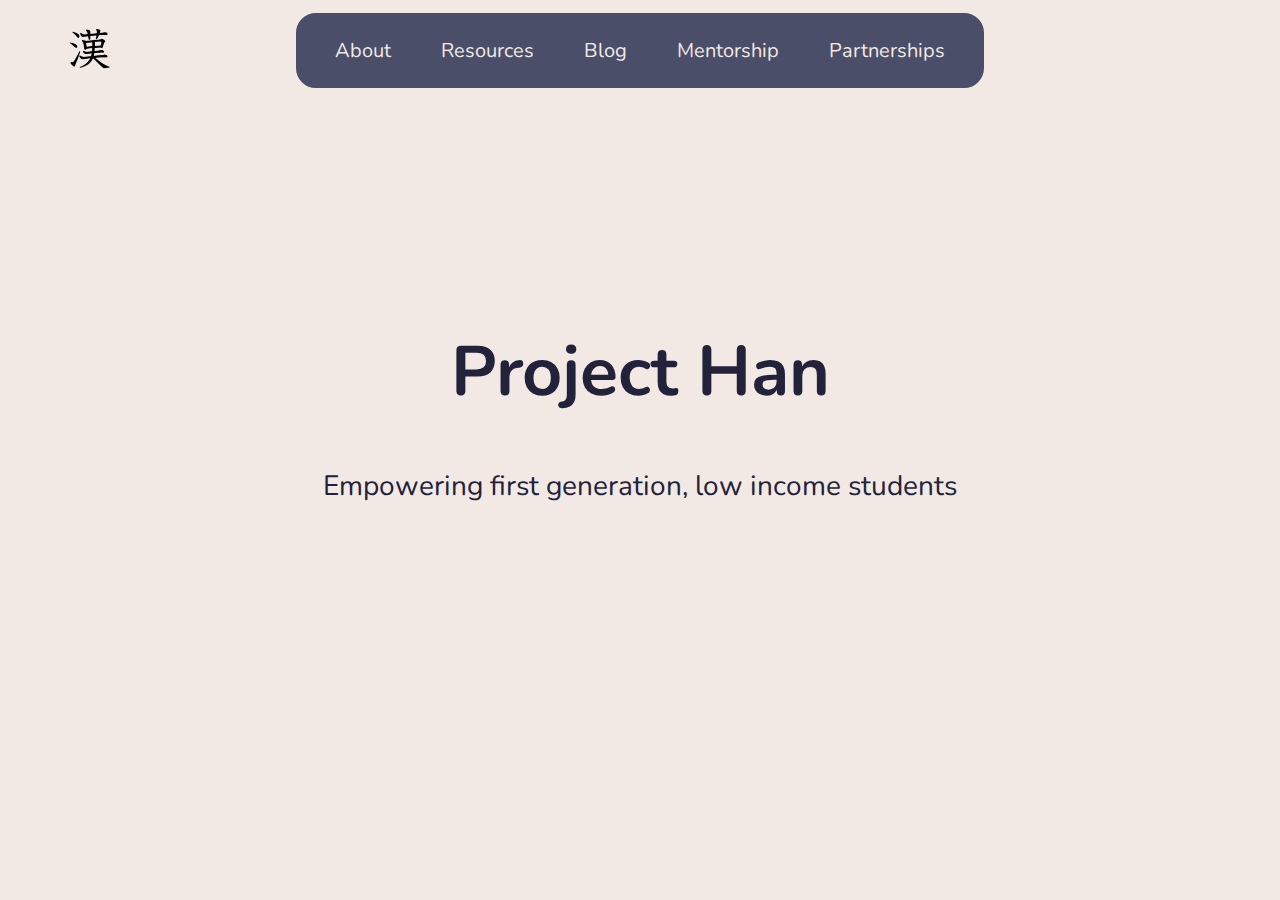
<file: index.html>
<!DOCTYPE html>
<html lang="en">
    <head>

        <meta charset="utf-8">
        <title>Project Han</title>
        <link rel="stylesheet" href="../JS-CSS/style.css" type="text/css">
        <script src="../JS-CSS/index.js"></script>
        
        <link rel="preconnect" href="https://fonts.googleapis.com">
        <link rel="preconnect" href="https://fonts.gstatic.com" crossorigin>
        <link href="https://fonts.googleapis.com/css2?family=Nunito:ital,wght@0,200..1000;1,200..1000&display=swap" rel="stylesheet">

    </head>

    <body>
        <div class="header-wrapper">
            <a href="index.html"><img src="../Util/han.png" alt="Logo" class="logo"></a>
            <header>
                <nav>
                    <a href="../Main-pages/about.html" class="button">About</a>
                    <a href="../Main-pages/resources.html" class="button">Resources</a>
                    <a href="../Main-pages/blog.html" class="button">Blog</a>
                    <a href="../Main-pages/mentor.html" class="button">Mentorship</a>
                    <a href="../Main-pages/partnership.html" class="button">Partnerships</a>
                </nav>
            </header>
        </div>
        
        <div class="intro">
            <h1>Project Han</h1>
            <p>Empowering first generation, low income students</p>
        </div>

    </body>
</html>
</file>
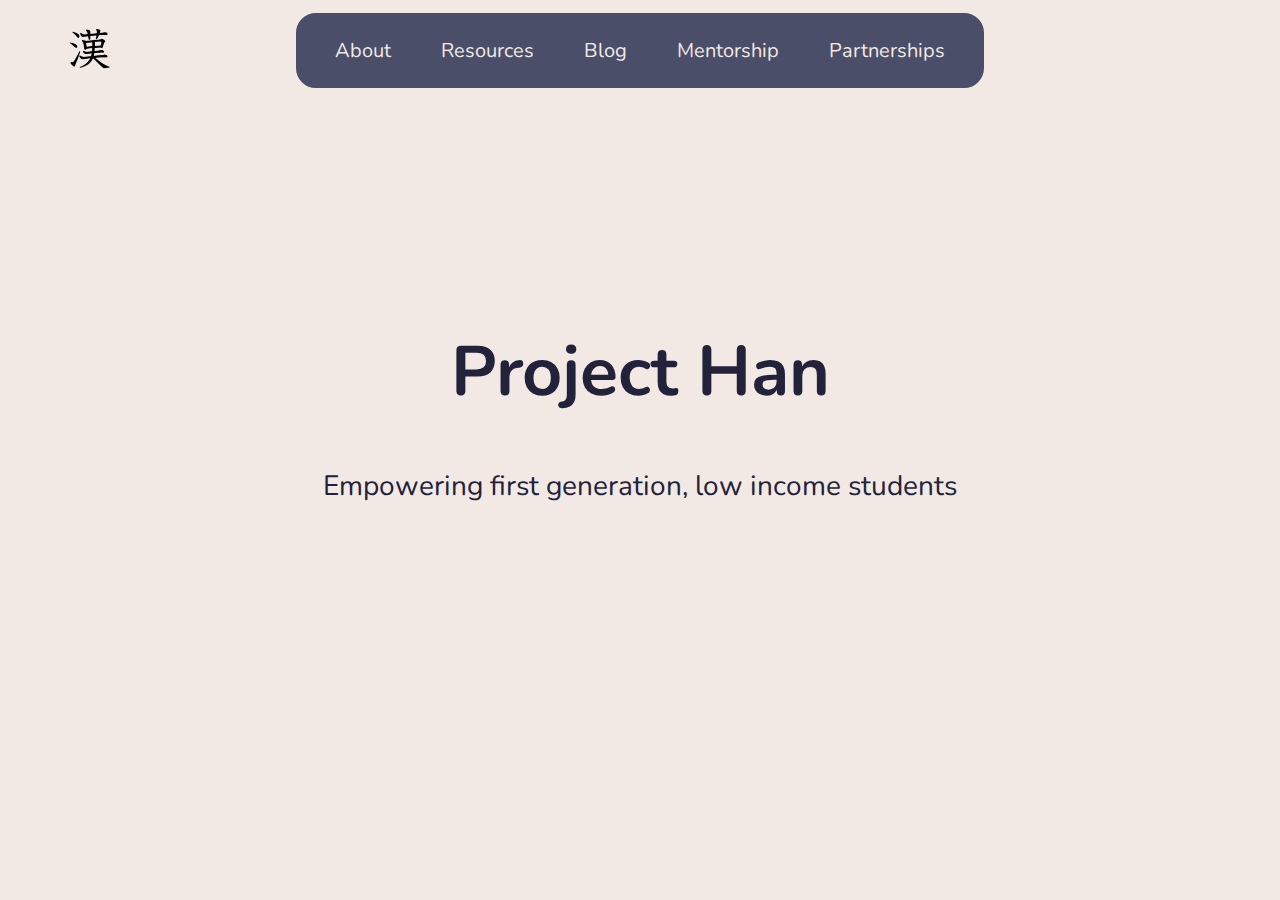
<file: Main-pages/index.html>
<!DOCTYPE html>
<html lang="en">
    <head>

        <meta charset="utf-8">
        <title>Project Han</title>
        <link rel="stylesheet" href="../JS-CSS/style.css" type="text/css">
        <script src="../JS-CSS/index.js"></script>
        
        <link rel="preconnect" href="https://fonts.googleapis.com">
        <link rel="preconnect" href="https://fonts.gstatic.com" crossorigin>
        <link href="https://fonts.googleapis.com/css2?family=Nunito:ital,wght@0,200..1000;1,200..1000&display=swap" rel="stylesheet">

    </head>

    <body>
        <div class="header-wrapper">
            <a href="index.html"><img src="../Util/han.png" alt="Logo" class="logo"></a>
            <header>
                <nav>
                    <a href="about.html" class="button">About</a>
                    <a href="resources.html" class="button">Resources</a>
                    <a href="blog.html" class="button">Blog</a>
                    <a href="mentor.html" class="button">Mentorship</a>
                    <a href="partnership.html" class="button">Partnerships</a>
                </nav>
            </header>
        </div>
        
        <div class="intro">
            <h1>Project Han</h1>
            <p>Empowering first generation, low income students</p>
        </div>

    </body>
</html>
</file>
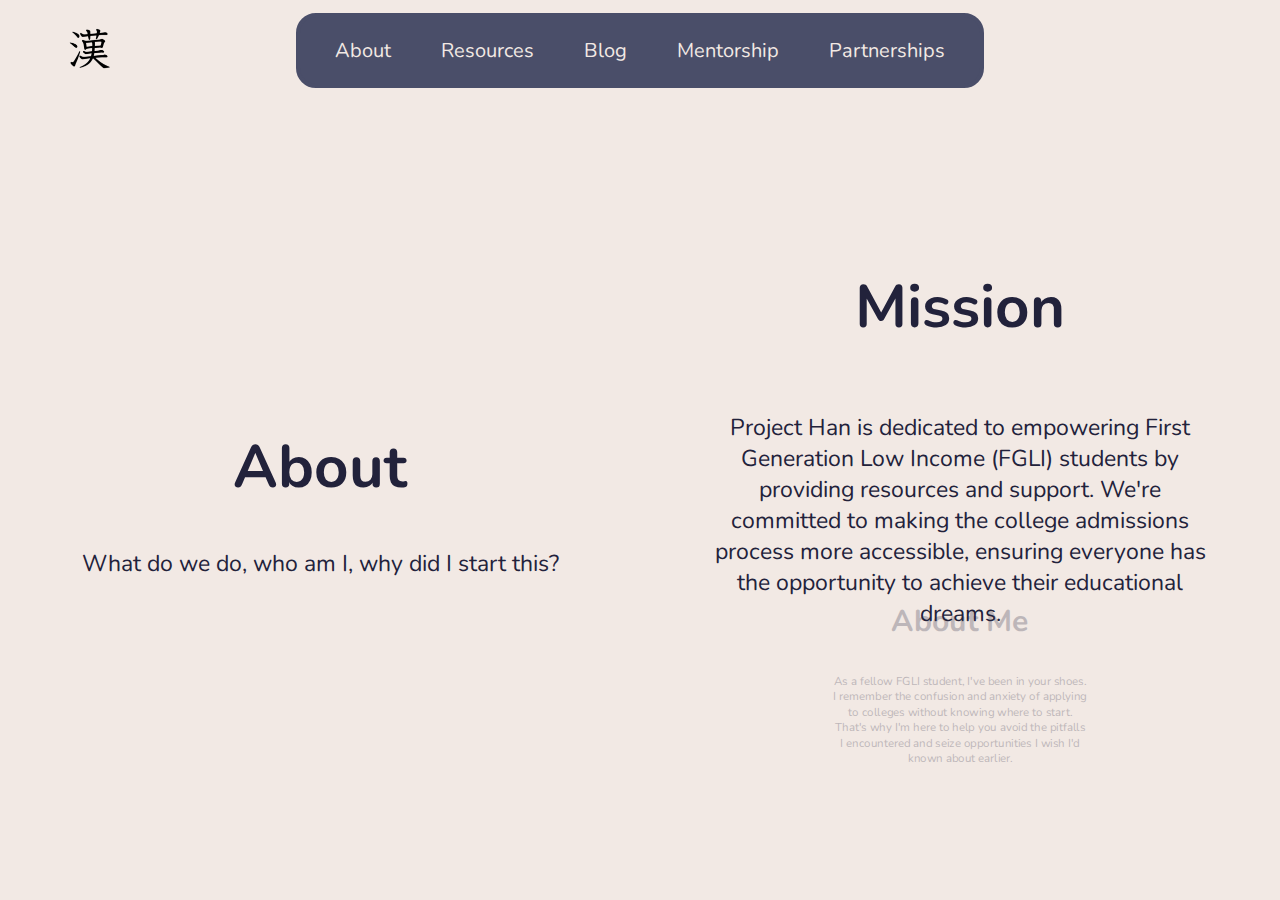
<file: Main-pages/about.html>
<!DOCTYPE html>
<html lang="en">
    <head>

        <meta charset="utf-8">
        <title>Project Han</title>
        <link rel="stylesheet" href="../JS-CSS/style.css" type="text/css">
        <script src="../JS-CSS/index.js"></script>
        
        <link rel="preconnect" href="https://fonts.googleapis.com">
        <link rel="preconnect" href="https://fonts.gstatic.com" crossorigin>
        <link href="https://fonts.googleapis.com/css2?family=Nunito:ital,wght@0,200..1000;1,200..1000&display=swap" rel="stylesheet">

    </head>

    <body>
        <div class="header-wrapper">
            <a href="../index.html"><img src="../Util/han.png" alt="Logo" class="logo"></a>
            <header>
                <nav>
                    <a href="../Main-pages/about.html" class="button">About</a>
                    <a href="../Main-pages/resources.html" class="button">Resources</a>
                    <a href="../Main-pages/blog.html" class="button">Blog</a>
                    <a href="../Main-pages/mentor.html" class="button">Mentorship</a>
                    <a href="../Main-pages/partnership.html" class="button">Partnerships</a>
                </nav>
            </header>
        </div>

        <div class="container">
            <div class="left-half">
                <h1>About</h1>
                <p>What do we do, who am I, why did I start this?</p>
            </div>

            <div class="right-half">

                <div class="content-wrapper">
                    <div class="content active">
                        <h1>Mission</h1>
                        <p>Project Han is dedicated to empowering First Generation Low Income (FGLI) students by providing resources and support. We're committed to making the college admissions process more accessible, ensuring everyone has the opportunity to achieve their educational dreams.</p>
                    </div>

                    <div class="content">
                        <h1>About Me</h1>
                        <p>As a fellow FGLI student, I've been in your shoes. I remember the confusion and anxiety of applying to colleges without knowing where to start. That's why I'm here to help you avoid the pitfalls I encountered and seize opportunities I wish I'd known about earlier.</p>
                    </div>
                    
                    <div class="content">
                        <h1>Why</h1>
                        <p>I firmly believe that FGLI status can be a unique strength, not a limitation. However, finding and utilizing available resources can be overwhelming. Project Han aims to be a centralized platform where FGLI students can easily access the support they need to thrive.</p>
                    </div>
                </div>

            </div>
        </div>

    </body>
</html>
</file>
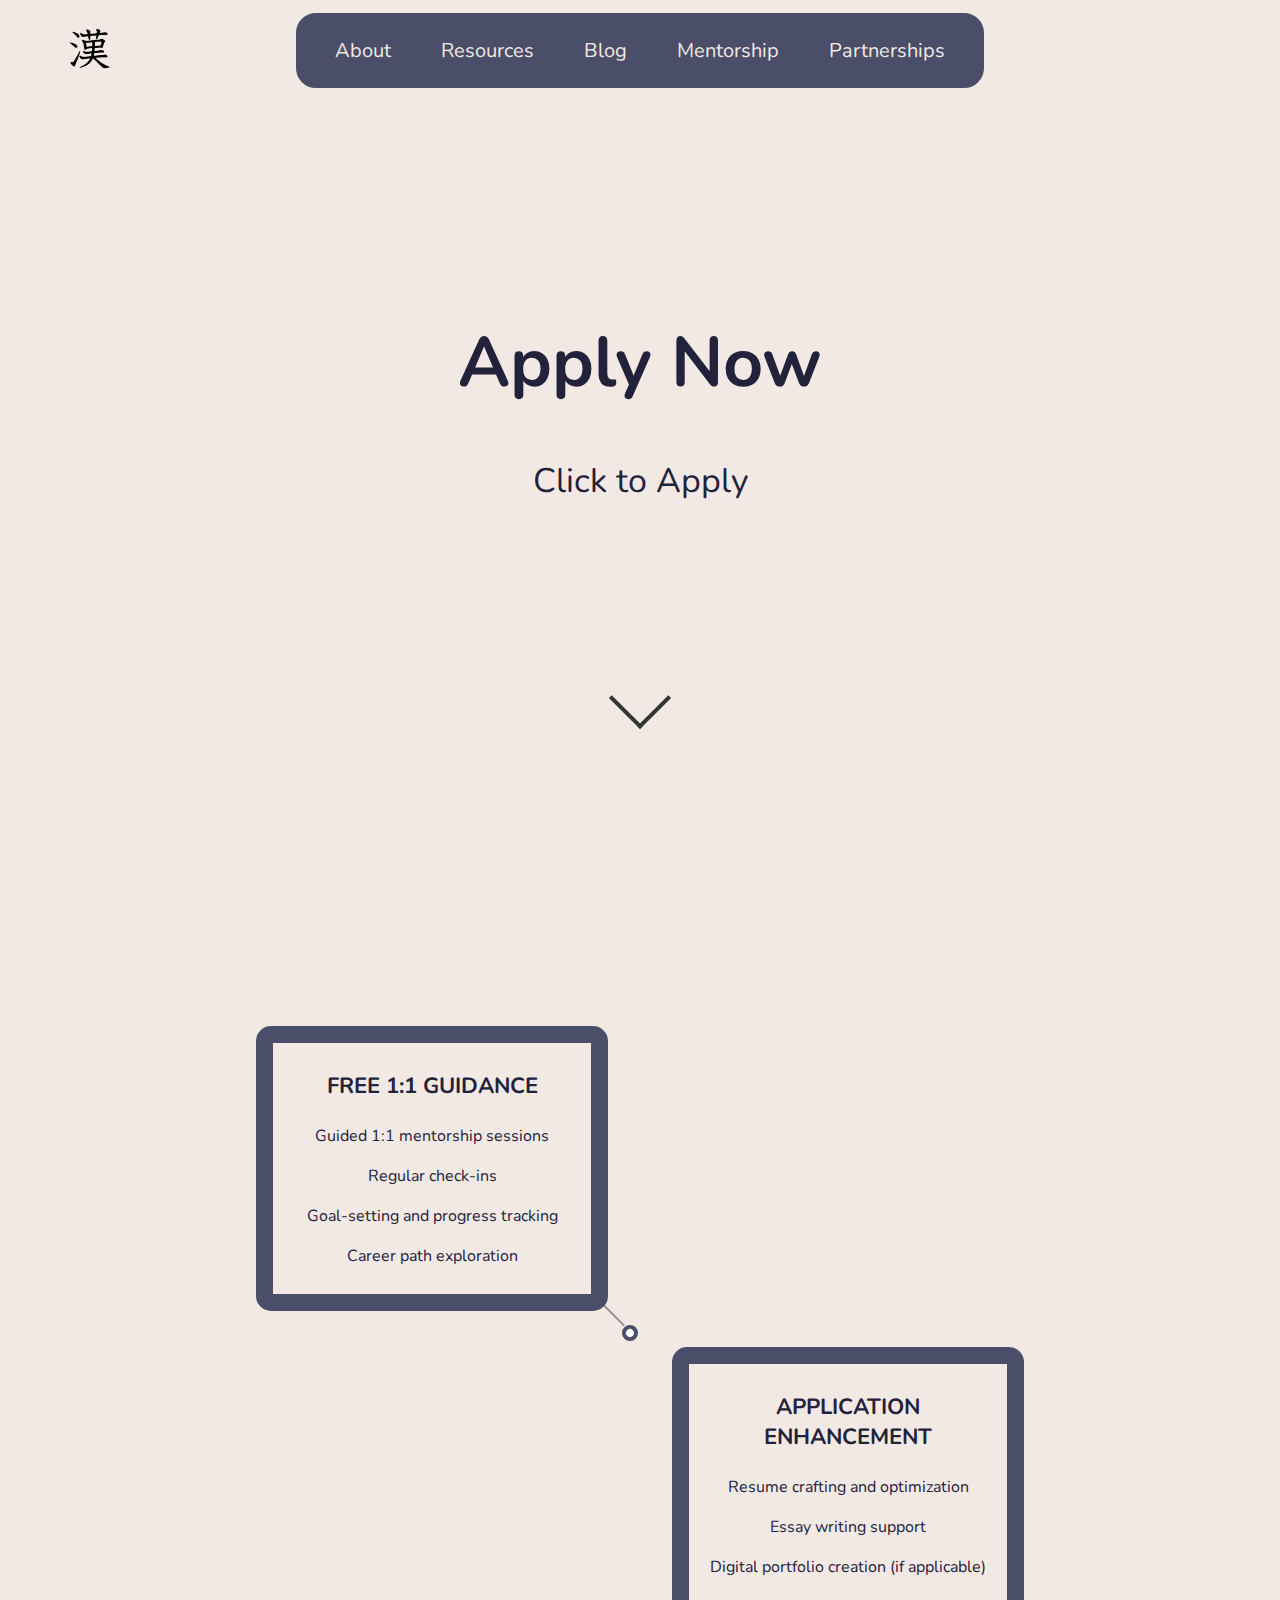
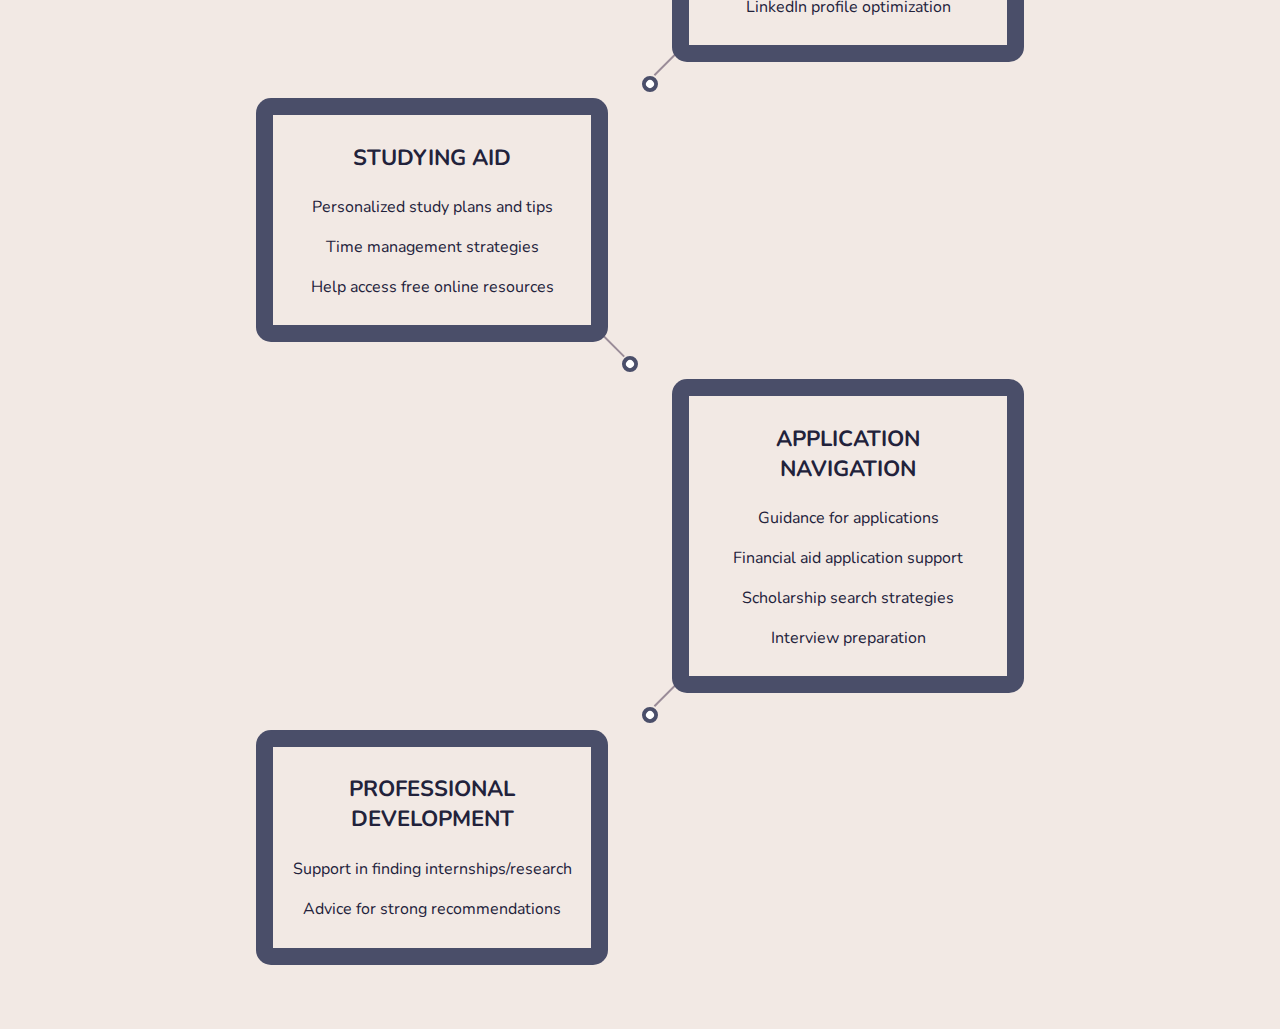
<file: Main-pages/mentor.html>
<!DOCTYPE html>
<html lang="en">
    <head>

        <meta charset="utf-8">
        <title>Project Han</title>
        <link rel="stylesheet" href="../JS-CSS/style.css" type="text/css">
        <script src="../JS-CSS/index.js"></script>
        
        <link rel="preconnect" href="https://fonts.googleapis.com">
        <link rel="preconnect" href="https://fonts.gstatic.com" crossorigin>
        <link href="https://fonts.googleapis.com/css2?family=Nunito:ital,wght@0,200..1000;1,200..1000&display=swap" rel="stylesheet">

    </head>

    <body>
        <div class="header-wrapper">
            <a href="../index.html"><img src="../Util/han.png" alt="Logo" class="logo"></a>
            <header>
                <nav>
                    <a href="../Main-pages/about.html" class="button">About</a>
                    <a href="../Main-pages/resources.html" class="button">Resources</a>
                    <a href="../Main-pages/blog.html" class="button">Blog</a>
                    <a href="../Main-pages/mentor.html" class="button">Mentorship</a>
                    <a href="../Main-pages/partnership.html" class="button">Partnerships</a>
                </nav>
            </header>
        </div>

        <div class="apply">
            <div class="apply-content">
                <h1>Apply Now</h1>
                <a href="https://github.com/anthropics/prompt-eng-interactive-tutorial">Click to Apply</a>
            </div>
            <div class="arrow"></div>
        </div>

        <div class="timeline-container">
            <div class="timeline">
                <div class="timeline-content">
                    <h1 class="title">Free 1:1 Guidance</h1>
                    <div class="timeline-list">
                        <p>Guided 1:1 mentorship sessions</p>
                        <p>Regular check-ins</p>
                        <p>Goal-setting and progress tracking</p>
                        <p>Career path exploration</p>
                    </div>
                </div>
            </div>
            <div class="timeline">
                <div class="timeline-content">
                    <h1 class="title">Application Enhancement</h1>
                    <div class="timeline-list">
                        <p>Resume crafting and optimization</p>
                        <p>Essay writing support</p>
                        <p>Digital portfolio creation (if applicable)</p>
                        <p>LinkedIn profile optimization</p>
                    </div>
                </div>
            </div>
            <div class="timeline">
                <div class="timeline-content">
                    <h1 class="title">Studying Aid</h1>
                    <div class="timeline-list">
                        <p>Personalized study plans and tips</p>
                        <p>Time management strategies</p>
                        <p>Help access free online resources</p>
                    </div>
                </div>
            </div>
            <div class="timeline">
                <div class="timeline-content">
                    <h1 class="title">Application Navigation</h1>
                    <div class="timeline-list">
                        <p>Guidance for applications</p>
                        <p>Financial aid application support</p>
                        <p>Scholarship search strategies</p>
                        <p>Interview preparation</p>
                    </div>
                </div>
            </div>
            <div class="timeline">
                <div class="timeline-content">
                    <h1 class="title">Professional Development</h1>
                    <div class="timeline-list">
                        <p>Support in finding internships/research</p>
                        <p>Advice for strong recommendations</p>
                    </div>
                </div>
            </div>
        </div>


    </body>
</html>
</file>
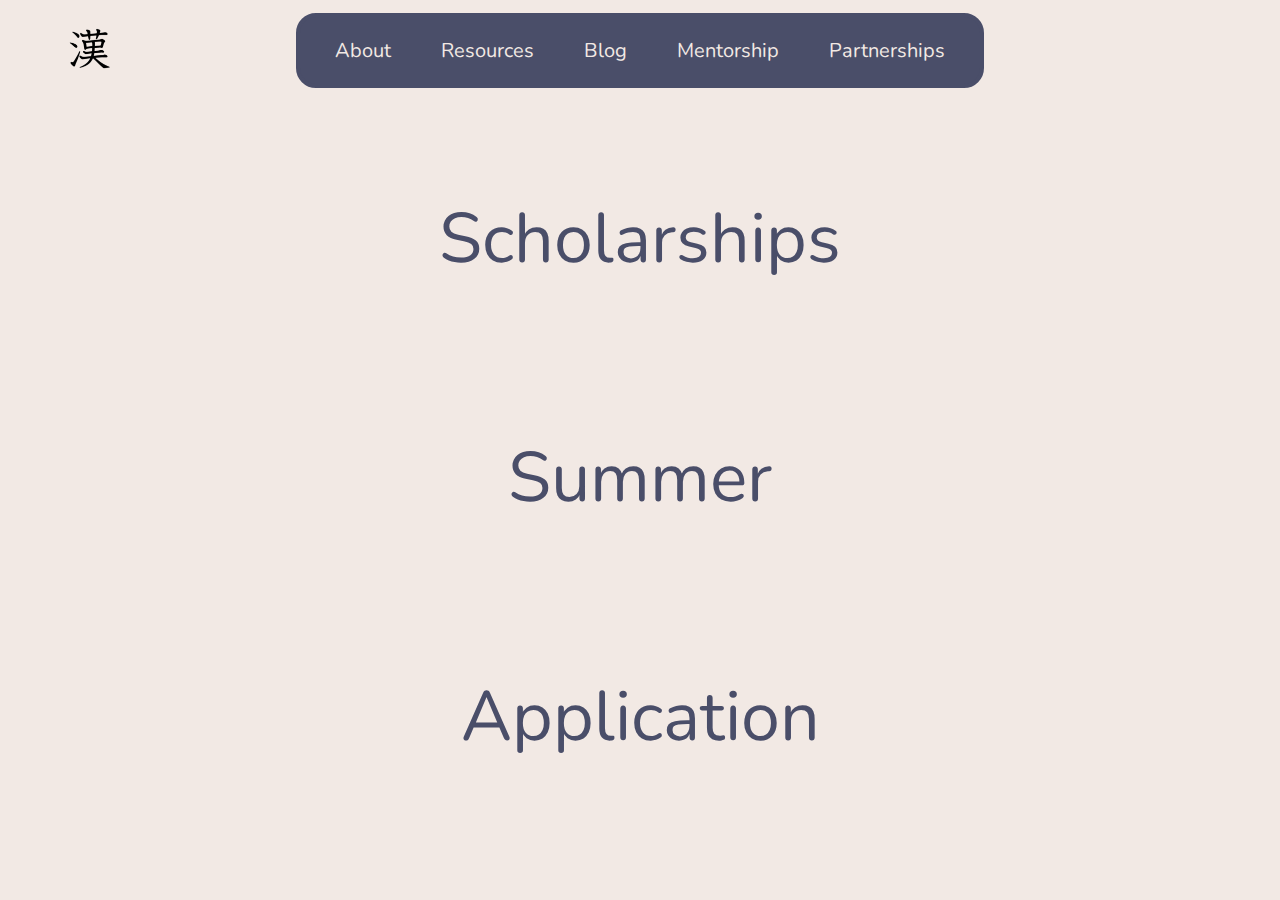
<file: Main-pages/resources.html>
<!DOCTYPE html>
<html lang="en">
    <head>

        <meta charset="utf-8">
        <title>Project Han</title>
        <link rel="stylesheet" href="../JS-CSS/style.css" type="text/css">
        <script src="../JS-CSS/index.js"></script>
        
        <link rel="preconnect" href="https://fonts.googleapis.com">
        <link rel="preconnect" href="https://fonts.gstatic.com" crossorigin>
        <link href="https://fonts.googleapis.com/css2?family=Nunito:ital,wght@0,200..1000;1,200..1000&display=swap" rel="stylesheet">

    </head>

    <body>
        <div class="header-wrapper">
            <a href="../index.html"><img src="../Util/han.png" alt="Logo" class="logo"></a>
            <header>
                <nav>
                    <a href="../Main-pages/about.html" class="button">About</a>
                    <a href="../Main-pages/resources.html" class="button">Resources</a>
                    <a href="../Main-pages/blog.html" class="button">Blog</a>
                    <a href="../Main-pages/mentor.html" class="button">Mentorship</a>
                    <a href="../Main-pages/partnership.html" class="button">Partnerships</a>
                </nav>
            </header>
        </div>
        </div>

        <div class="resources-menu">
            <div class="resources-item">
                <a href="../Sub-pages/scholarships.html">
                    <span class="original">Scholarships</span>
                    <span class="new">Financial Opportuntities</span>
                </a>
            </div>
        
            <div class="resources-item">
                <a href="../Sub-pages/summer.html">
                    <span class="original">Summer</span>
                    <span class="new">Enrichment Programs</span>
                </a>
           </div>
            
            <div class="resources-item">
                <a href="../Sub-pages/application.html">
                    <span class="original">Application</span>
                    <span class="new">Admission success</span>
                </a>
            </div>
        </div>

        <!-- <div class="box">
            <h1>Questbridge</h1>
            <p>Lorem ipsum dolor sit amet, consectetur adipiscing elit. Nullam vel malesuada sapien. Duis euismod, nulla sit amet aliquam lacinia, nisl nisl aliquam nisl, nec aliquam nisl nisl sit amet nisl. Nulla facilisi. Sed euismod, nulla sit amet aliquam lacinia, nisl nisl aliquam nisl, nec aliquam nisl nisl sit amet nisl. Nulla facilisi. Sed euismod, nulla sit amet aliquam lacinia, nisl nisl aliquam nisl, nec aliquam nisl nisl sit amet nisl. Nulla facilisi. Sed euismod, nulla sit amet aliquam lacinia, nisl nisl aliquam nisl, nec aliquam nisl nisl sit amet nisl. Nulla facilisi. Sed euismod, nulla sit amet aliquam lacinia, nisl nisl aliquam nisl, nec aliquam nisl nisl sit amet nisl. Nulla facilisi. Sed euismod, nulla sit amet aliquam lacinia, nisl nisl aliquam nisl, nec aliquam nisl nisl sit amet nisl. Nulla facilisi. Sed euismod, nulla sit amet aliquam lacinia, nisl nisl aliquam nisl, nec aliquam nisl nisl sit amet nisl. Nulla facilisi. Sed euismod, nulla sit amet aliquam lacinia, nisl nisl aliquam nisl, nec aliquam nisl nisl sit amet nisl. Nulla facilisi.
            </p>
        </div>
        
        <div class="box">
            <h1>LEDA</h1>
            <p>Lorem ipsum dolor sit amet, consectetur adipiscing elit. Nullam vel malesuada sapien. Duis euismod, nulla sit amet aliquam lacinia, nisl nisl aliquam nisl, nec aliquam nisl nisl sit amet nisl. Nulla facilisi. Sed euismod, nulla sit amet aliquam lacinia, nisl nisl aliquam nisl, nec aliquam nisl nisl sit amet nisl. Nulla facilisi. Sed euismod, nulla sit amet aliquam lacinia, nisl nisl aliquam nisl, nec aliquam nisl nisl sit amet nisl. Nulla facilisi. Sed euismod, nulla sit amet aliquam lacinia, nisl nisl aliquam nisl, nec aliquam nisl nisl sit amet nisl. Nulla facilisi. Sed euismod, nulla sit amet aliquam lacinia, nisl nisl aliquam nisl, nec aliquam nisl nisl sit amet nisl. Nulla facilisi. Sed euismod, nulla sit amet aliquam lacinia, nisl nisl aliquam nisl, nec aliquam nisl nisl sit amet nisl. Nulla facilisi. Sed euismod, nulla sit amet aliquam lacinia, nisl nisl aliquam nisl, nec aliquam nisl nisl sit amet nisl. Nulla facilisi. Sed euismod, nulla sit amet aliquam lacinia, nisl nisl aliquam nisl, nec aliquam nisl nisl sit amet nisl. Nulla facilisi.
            </p>
        </div>
        
        <div class="box">
            <h1>Thrive Scholars</h1>
            <p>Lorem ipsum dolor sit amet, consectetur adipiscing elit. Nullam vel malesuada sapien. Duis euismod, nulla sit amet aliquam lacinia, nisl nisl aliquam nisl, nec aliquam nisl nisl sit amet nisl. Nulla facilisi. Sed euismod, nulla sit amet aliquam lacinia, nisl nisl aliquam nisl, nec aliquam nisl nisl sit amet nisl. Nulla facilisi. Sed euismod, nulla sit amet aliquam lacinia, nisl nisl aliquam nisl, nec aliquam nisl nisl sit amet nisl. Nulla facilisi. Sed euismod, nulla sit amet aliquam lacinia, nisl nisl aliquam nisl, nec aliquam nisl nisl sit amet nisl. Nulla facilisi. Sed euismod, nulla sit amet aliquam lacinia, nisl nisl aliquam nisl, nec aliquam nisl nisl sit amet nisl. Nulla facilisi. Sed euismod, nulla sit amet aliquam lacinia, nisl nisl aliquam nisl, nec aliquam nisl nisl sit amet nisl. Nulla facilisi. Sed euismod, nulla sit amet aliquam lacinia, nisl nisl aliquam nisl, nec aliquam nisl nisl sit amet nisl. Nulla facilisi. Sed euismod, nulla sit amet aliquam lacinia, nisl nisl aliquam nisl, nec aliquam nisl nisl sit amet nisl. Nulla facilisi.
            </p>
        </div>
        
        <div class="box">
            <h1>Horatio Alger</h1>
            <p>Lorem ipsum dolor sit amet, consectetur adipiscing elit. Nullam vel malesuada sapien. Duis euismod, nulla sit amet aliquam lacinia, nisl nisl aliquam nisl, nec aliquam nisl nisl sit amet nisl. Nulla facilisi. Sed euismod, nulla sit amet aliquam lacinia, nisl nisl aliquam nisl, nec aliquam nisl nisl sit amet nisl. Nulla facilisi. Sed euismod, nulla sit amet aliquam lacinia, nisl nisl aliquam nisl, nec aliquam nisl nisl sit amet nisl. Nulla facilisi. Sed euismod, nulla sit amet aliquam lacinia, nisl nisl aliquam nisl, nec aliquam nisl nisl sit amet nisl. Nulla facilisi. Sed euismod, nulla sit amet aliquam lacinia, nisl nisl aliquam nisl, nec aliquam nisl nisl sit amet nisl. Nulla facilisi. Sed euismod, nulla sit amet aliquam lacinia, nisl nisl aliquam nisl, nec aliquam nisl nisl sit amet nisl. Nulla facilisi. Sed euismod, nulla sit amet aliquam lacinia, nisl nisl aliquam nisl, nec aliquam nisl nisl sit amet nisl. Nulla facilisi. Sed euismod, nulla sit amet aliquam lacinia, nisl nisl aliquam nisl, nec aliquam nisl nisl sit amet nisl. Nulla facilisi.
            </p>
        </div> -->
    </body>
</html>
</file>
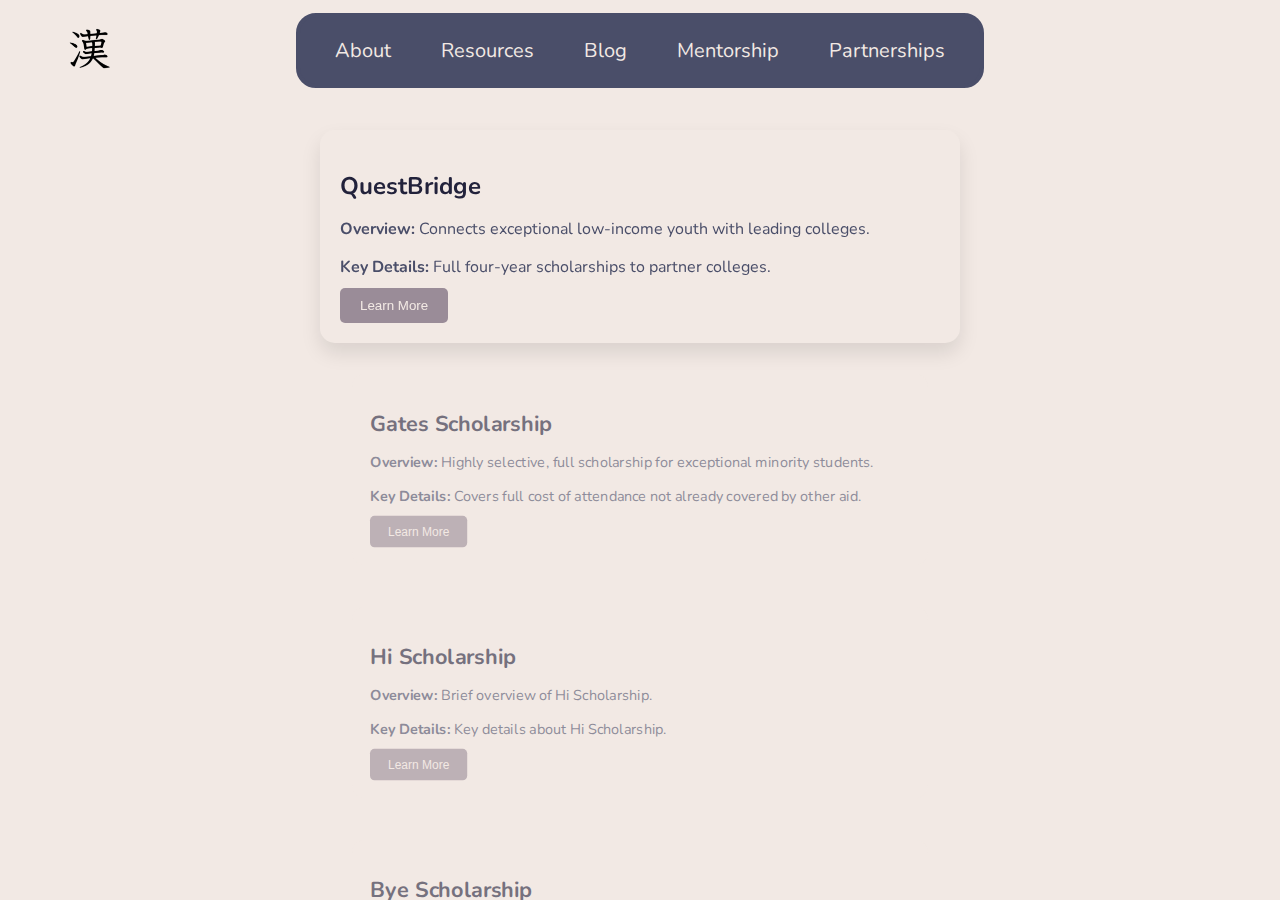
<file: Sub-pages/application.html>
<!DOCTYPE html>
<html lang="en">

<head>
    <meta charset="utf-8">
    <title>Scholarships - Project Han</title>
    <link rel="stylesheet" href="../../JS-CSS/style.css" type="text/css">
    <script src="../../JS-CSS/index.js"></script>
    
    <link rel="preconnect" href="https://fonts.googleapis.com">
    <link rel="preconnect" href="https://fonts.gstatic.com" crossorigin>
    <link href="https://fonts.googleapis.com/css2?family=Nunito:ital,wght@0,200..1000;1,200..1000&display=swap" rel="stylesheet">
</head>

<body>
    <div class="header-wrapper">
        <a href="../../index.html"><img src="../../Util/han.png" alt="Logo" class="logo"></a>
        <header>
            <nav>
                <a href="../Main-pages/about.html" class="button">About</a>
                <a href="../Main-pages/resources.html" class="button">Resources</a>
                <a href="../Main-pages/blog.html" class="button">Blog</a>
                <a href="../Main-pages/mentor.html" class="button">Mentorship</a>
                <a href="../Main-pages/partnership.html" class="button">Partnerships</a>
            </nav>
        </header>
    </div>

    <div class="scholarship-container">
        <div class="scholarship-box">
            <h2>QuestBridge</h2>
            <p><strong>Overview:</strong> Connects exceptional low-income youth with leading colleges.</p>
            <p><strong>Key Details:</strong> Full four-year scholarships to partner colleges.</p>
            <button class="learn-more">Learn More</button>
        </div>

        <div class="scholarship-box">
            <h2>Gates Scholarship</h2>
            <p><strong>Overview:</strong> Highly selective, full scholarship for exceptional minority students.</p>
            <p><strong>Key Details:</strong> Covers full cost of attendance not already covered by other aid.</p>
            <button class="learn-more">Learn More</button>
        </div>

        <div class="scholarship-box">
            <h2>Hi Scholarship</h2>
            <p><strong>Overview:</strong> Brief overview of Hi Scholarship.</p>
            <p><strong>Key Details:</strong> Key details about Hi Scholarship.</p>
            <button class="learn-more">Learn More</button>
        </div>

        <div class="scholarship-box">
            <h2>Bye Scholarship</h2>
            <p><strong>Overview:</strong> Brief overview of Bye Scholarship.</p>
            <p><strong>Key Details:</strong> Key details about Bye Scholarship.</p>
            <button class="learn-more">Learn More</button>
        </div>

        <div class="scholarship-box">
            <h2>You Scholarship</h2>
            <p><strong>Overview:</strong> Brief overview of You Scholarship.</p>
            <p><strong>Key Details:</strong> Key details about You Scholarship.</p>
            <button class="learn-more">Learn More</button>
        </div>

        <div class="scholarship-box">
            <h2>Chaewon Scholarship</h2>
            <p><strong>Overview:</strong> Brief overview of Chaewon Scholarship.</p>
            <p><strong>Key Details:</strong> Key details about Chaewon Scholarship.</p>
            <button class="learn-more">Learn More</button>
        </div>
    </div>

    <!-- Modals -->
    <div id="scholarship-modal-0" class="modal">
        <div class="modal-content">
            <span class="close">&times;</span>
            <h2></h2>
            <p><strong>Overview: </strong></p>
            <p><strong>Key Details:</strong></p>
            <p><strong>Why It's Great for FGLI:</strong></p>
            <p><strong>Program Components:</strong></p>
            <p><strong>Application Tips:</strong></p>
                <ul>
                    <li></li>
                    <li></li>
                    <li></li>
                </ul>
            <p><strong>My Experience:</strong></p>
            <p><strong>What to Expect:</strong></p>
            <p><strong>Learn More:</strong></p>

            <a href="" target="_blank"></a>
        </div>
    </div>

    <!-- Add more modals for the other scholarships -->

</body>
</html>
</file>
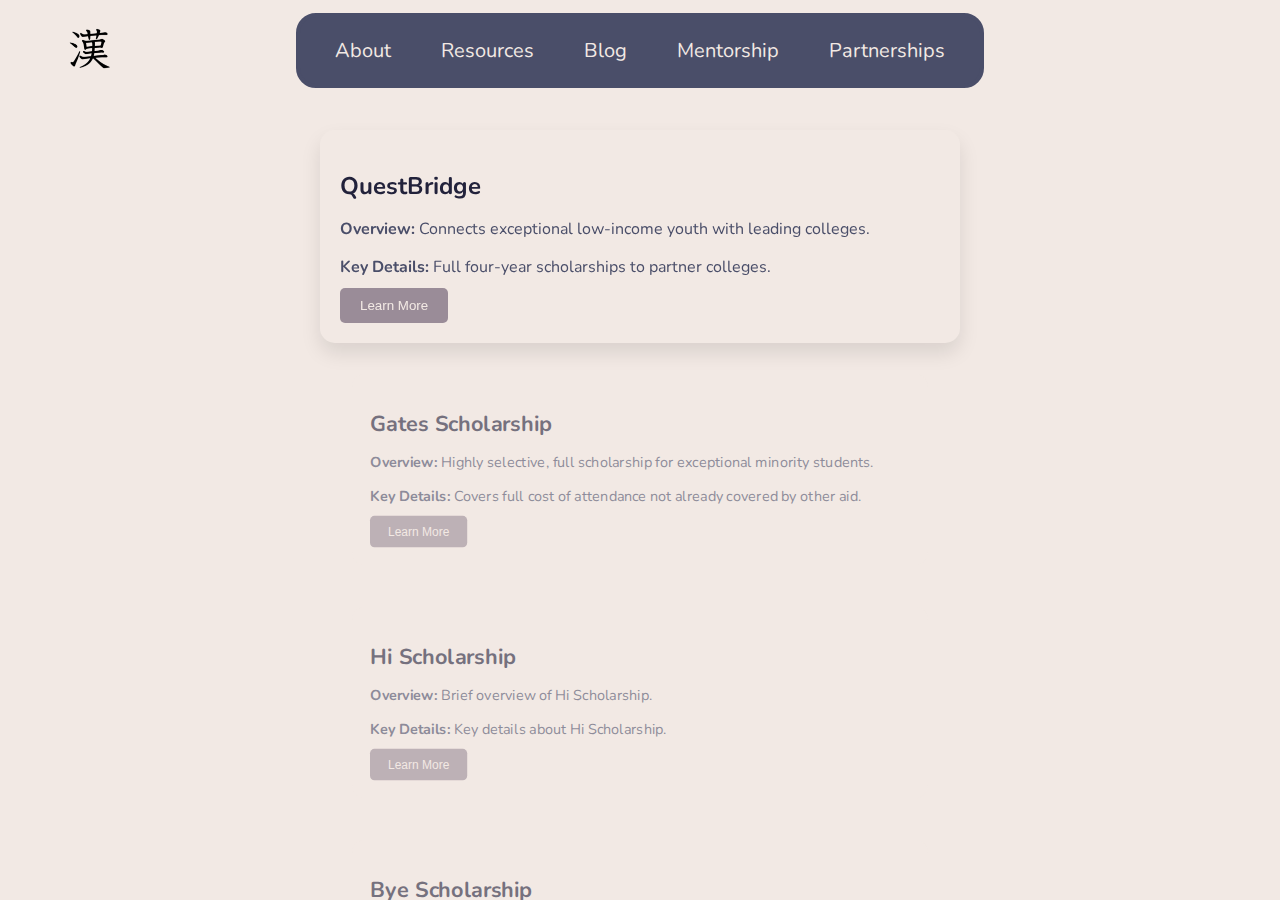
<file: Sub-pages/scholarships.html>
<!DOCTYPE html>
<html lang="en">
<head>
    <meta charset="utf-8">
    <title>Scholarships - Project Han</title>
    <link rel="stylesheet" href="../../JS-CSS/style.css" type="text/css">
    <script src="../../JS-CSS/index.js"></script>
    
    <link rel="preconnect" href="https://fonts.googleapis.com">
    <link rel="preconnect" href="https://fonts.gstatic.com" crossorigin>
    <link href="https://fonts.googleapis.com/css2?family=Nunito:ital,wght@0,200..1000;1,200..1000&display=swap" rel="stylesheet">
</head>
<body>
    <div class="header-wrapper">
        <a href="../../index.html"><img src="../../Util/han.png" alt="Logo" class="logo"></a>
        <header>
            <nav>
                <a href="../Main-pages/about.html" class="button">About</a>
                <a href="../Main-pages/resources.html" class="button">Resources</a>
                <a href="../Main-pages/blog.html" class="button">Blog</a>
                <a href="../Main-pages/mentor.html" class="button">Mentorship</a>
                <a href="../Main-pages/partnership.html" class="button">Partnerships</a>
            </nav>
        </header>
    </div>

    <div class="scholarship-container">
        <div class="scholarship-box">
            <h2>QuestBridge</h2>
            <p><strong>Overview:</strong> Connects exceptional low-income youth with leading colleges.</p>
            <p><strong>Key Details:</strong> Full four-year scholarships to partner colleges.</p>
            <button class="learn-more">Learn More</button>
        </div>

        <div class="scholarship-box">
            <h2>Gates Scholarship</h2>
            <p><strong>Overview:</strong> Highly selective, full scholarship for exceptional minority students.</p>
            <p><strong>Key Details:</strong> Covers full cost of attendance not already covered by other aid.</p>
            <button class="learn-more">Learn More</button>
        </div>

        <div class="scholarship-box">
            <h2>Hi Scholarship</h2>
            <p><strong>Overview:</strong> Brief overview of Hi Scholarship.</p>
            <p><strong>Key Details:</strong> Key details about Hi Scholarship.</p>
            <button class="learn-more">Learn More</button>
        </div>

        <div class="scholarship-box">
            <h2>Bye Scholarship</h2>
            <p><strong>Overview:</strong> Brief overview of Bye Scholarship.</p>
            <p><strong>Key Details:</strong> Key details about Bye Scholarship.</p>
            <button class="learn-more">Learn More</button>
        </div>

        <div class="scholarship-box">
            <h2>You Scholarship</h2>
            <p><strong>Overview:</strong> Brief overview of You Scholarship.</p>
            <p><strong>Key Details:</strong> Key details about You Scholarship.</p>
            <button class="learn-more">Learn More</button>
        </div>

        <div class="scholarship-box">
            <h2>Chaewon Scholarship</h2>
            <p><strong>Overview:</strong> Brief overview of Chaewon Scholarship.</p>
            <p><strong>Key Details:</strong> Key details about Chaewon Scholarship.</p>
            <button class="learn-more">Learn More</button>
        </div>
    </div>

    <!-- Modals -->
    <div id="scholarship-modal-0" class="modal">
        <div class="modal-content">
            <span class="close">&times;</span>
            <h2></h2>
            <p><strong>Overview: </strong></p>
            <p><strong>Key Details:</strong></p>
            <p><strong>Why It's Great for FGLI:</strong></p>
            <p><strong>Program Components:</strong></p>
            <p><strong>Application Tips:</strong></p>
                <ul>
                    <li></li>
                    <li></li>
                    <li></li>
                </ul>
            <p><strong>My Experience:</strong></p>
            <p><strong>What to Expect:</strong></p>
            <p><strong>Learn More:</strong></p>

            <a href="" target="_blank"></a>
        </div>
    </div>

    <div id="scholarship-modal-1" class="modal">
        <div class="modal-content">
            <span class="close">&times;</span>
            <h2>Gates Scholarship</h2>
            <p><strong>Overview:</strong> The Gates Scholarship is a highly selective, full scholarship for exceptional, Pell-eligible, minority, high school seniors.</p>
            <p><strong>Eligibility:</strong> High school seniors from at least one of the following ethnicities: African-American, American Indian/Alaska Native, Asian & Pacific Islander American, and/or Hispanic American.</p>
            <p><strong>Deadline:</strong> Typically mid-September for the initial application.</p>
            <h3>Application Tips:</h3>
            <ul>
                <li>Emphasize your leadership potential and community service involvement.</li>
                <li>Highlight your academic excellence and any honors or awards received.</li>
                <li>Craft a compelling personal statement that showcases your resilience and future goals.</li>
            </ul>
            <a href="https://www.thegatesscholarship.org/" target="_blank">Official Gates Scholarship Website</a>
        </div>
    </div>

    <!-- Add more modals for the other scholarships -->

</body>
</html>
</file>
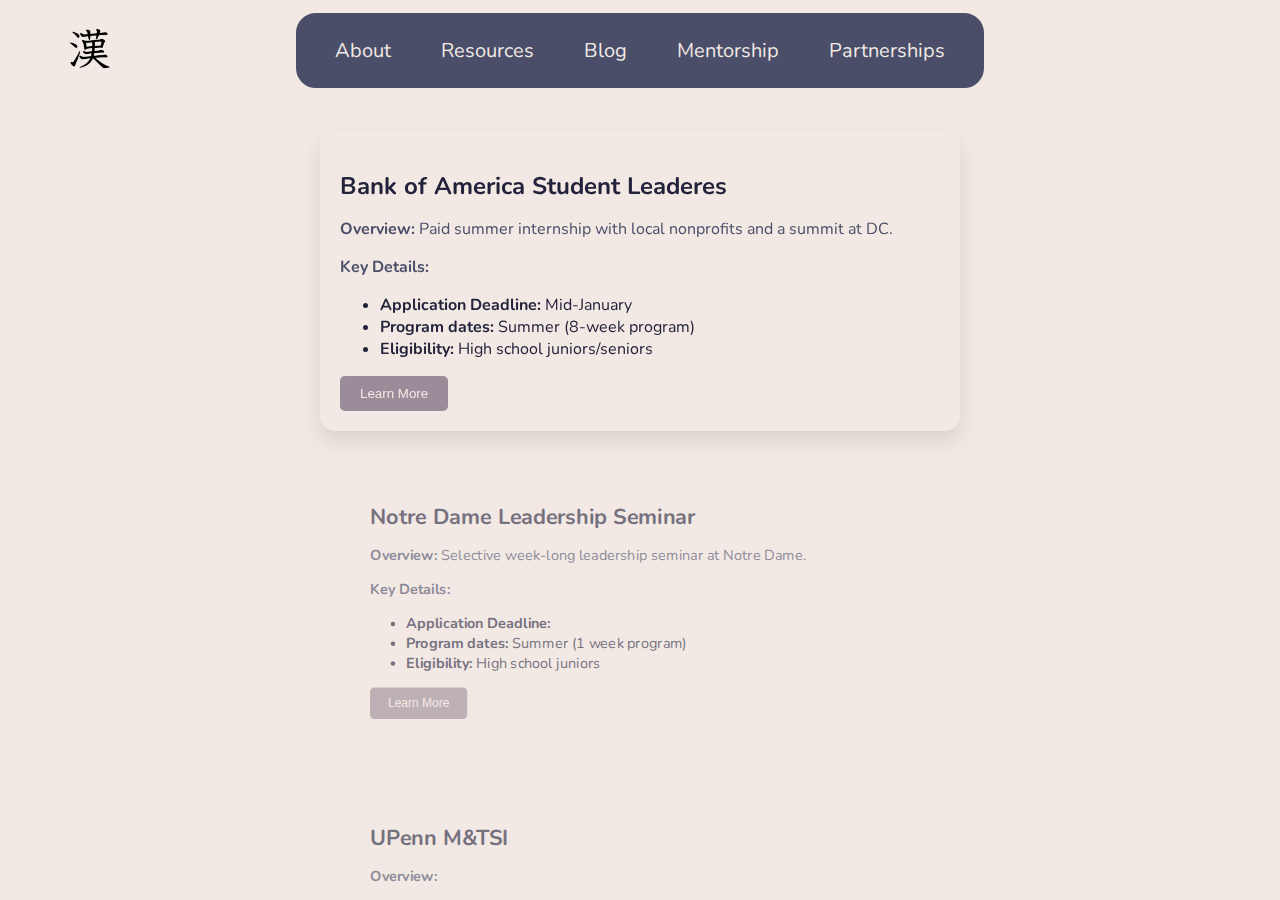
<file: Sub-pages/summer.html>
<!DOCTYPE html>
<html lang="en">
<head>
    <meta charset="utf-8">
    <title>Summer Programs - Project Han</title>
    <link rel="stylesheet" href="../../JS-CSS/style.css" type="text/css">
    <script src="../../JS-CSS/index.js"></script>
    
    <link rel="preconnect" href="https://fonts.googleapis.com">
    <link rel="preconnect" href="https://fonts.gstatic.com" crossorigin>
    <link href="https://fonts.googleapis.com/css2?family=Nunito:ital,wght@0,200..1000;1,200..1000&display=swap" rel="stylesheet">
</head>
<body>
    <div class="header-wrapper">
        <a href="../../index.html"><img src="../../Util/han.png" alt="Logo" class="logo"></a>
        <header>
            <nav>
                <a href="../Main-pages/about.html" class="button">About</a>
                <a href="../Main-pages/resources.html" class="button">Resources</a>
                <a href="../Main-pages/blog.html" class="button">Blog</a>
                <a href="../Main-pages/mentor.html" class="button">Mentorship</a>
                <a href="../Main-pages/partnership.html" class="button">Partnerships</a>
            </nav>
        </header>
    </div>

    <div class="scholarship-container">
        <div class="scholarship-box">
            <h2>Bank of America Student Leaderes</h2>
            <p><strong>Overview: </strong>Paid summer internship with local nonprofits and a summit at DC.</p>
            <p><strong>Key Details:</strong></p>
                <ul>
                    <li><strong>Application Deadline: </strong>Mid-January</li>
                    <li><strong>Program dates: </strong>Summer (8-week program)</li>
                    <li><strong>Eligibility: </strong>High school juniors/seniors</li>
                </ul>
            <button class="learn-more">Learn More</button>
        </div>

        <div class="scholarship-box">
            <h2>Notre Dame Leadership Seminar</h2>
            <p><strong>Overview: </strong>Selective week-long leadership seminar at Notre Dame.</p>
            <p><strong>Key Details:</strong>
                <ul>
                    <li><strong>Application Deadline: </strong></li>
                    <li><strong>Program dates: </strong>Summer (1 week program)</li>
                    <li><strong>Eligibility: </strong>High school juniors</li>
                </ul>
            <button class="learn-more">Learn More</button>
        </div>

        <div class="scholarship-box">
            <h2>UPenn M&TSI</h2>
            <p><strong>Overview:</strong></p>
            <p><strong>Key Details:</strong>
                <ul>
                    <li><strong>Application Deadline: </strong></li>
                    <li><strong>Program dates: </strong></li>
                    <li><strong>Eligibility: </strong></li>
                </ul>
            <button class="learn-more">Learn More</button>
        </div>

        <div class="scholarship-box">
            <h2>MITES</h2>
            <p><strong>Overview:</strong></p>
            <p><strong>Key Details:</strong>
                <ul>
                    <li><strong>Application Deadline: </strong></li>
                    <li><strong>Program dates: </strong></li>
                    <li><strong>Eligibility: </strong></li>
                </ul>
            <button class="learn-more">Learn More</button>
        </div>

        <div class="scholarship-box">
            <h2>Pre-College Programs</h2>
            <p><strong>Overview:</strong></p>
            <p><strong>Key Details:</strong>
                <ul>
                    <li><strong>Application Deadline: </strong></li>
                    <li><strong>Program dates: </strong></li>
                    <li><strong>Eligibility: </strong></li>
                </ul>
            <button class="learn-more">Learn More</button>
        </div>
    </div>

    <!-- Modals -->
    <div id="scholarship-modal-0" class="modal">
        <div class="modal-content">
            <span class="close">&times;</span>
            <h2>Bank of America Student Leaders Program</h2>
            <p><strong>Overview: </strong>The Bank of America Student Leaders Program is an intensive summer internship and leadership development program for high school juniors and seniors. It offers paid internships with local nonprofits, valuable networking opportunities, and a national leadership summit in Washington, D.C.</p>
            <p><strong>Key Details:</strong> Application deadline is typically in mid-January. The program runs for 8 weeks during the summer. Eligibility includes high school juniors and seniors in eligible Bank of America markets, legally authorized to work in the US, and able to participate in an 8-week paid internship.</p>
            <p><strong>Why It's Great for FGLI:</strong> As a current Student Leader, I've found this program invaluable for real-world nonprofit experience, extensive networking opportunities, leadership development, exposure to diverse perspectives, and the potential to make a tangible impact in your community. It provides experiences and connections that might not otherwise be accessible to FGLI students.</p>
            <p><strong>Program Components:</strong></p>
            <ul>
                <li>Paid Internship: Work with a local nonprofit for 35 hours per week.</li>
                <li>Leadership Summit: All-expenses-paid trip to Washington, D.C. for a national leadership summit.</li>
                <li>Networking: Connect with fellow Student Leaders, program alumni, nonprofit professionals, and Bank of America executives.</li>
            </ul>
            <p><strong>Application Tips:</strong></p>
            <ul>
                <li>Highlight your FGLI background and how you've used it to your advantage.</li>
                <li>Emphasize any community service or volunteer work you've done.</li>
                <li>Showcase how you've made the most of available resources.</li>
                <li>Demonstrate leadership potential and commitment to improving your community.</li>
                <li>Be genuine and let your unique experiences shine through in your application.</li>
            </ul>
            <p><strong>My Experience:</strong> As a Student Leader, I've gained invaluable experience working with a nonprofit, solving real-world problems like hunger in my community. The networking opportunities have been incredible, connecting me with like-minded peers, nonprofit professionals, and business leaders. The program has helped me tie together my experiences and aspirations, which has been especially helpful for my college application essays.</p>
            <p><strong>What to Expect:</strong> A full-time commitment (35 hours per week) during the 8-week program, hands-on experience in the nonprofit sector, intensive leadership development, networking opportunities with diverse groups of people, and an all-expenses-paid trip to Washington, D.C. for the leadership summit.</p>
            <p><strong>Learn More:</strong></p>
            <a href="https://about.bankofamerica.com/en/making-an-impact/student-leaders" target="_blank">Bank of America Student Leaders Program</a>
        </div>
    </div>

    <div id="scholarship-modal-2" class="modal">
        <div class="modal-content">
            <span class="close">&times;</span>
            <h2></h2>
            <p><strong>Overview: </strong></p>
            <p><strong>Key Details:</strong></p>
            <p><strong>Why It's Great for FGLI:</strong></p>
            <p><strong>Program Components:</strong></p>
            <p><strong>Application Tips:</strong></p>
                <ul>
                    <li></li>
                    <li></li>
                    <li></li>
                </ul>
            <p><strong>My Experience:</strong></p>
            <p><strong>What to Expect:</strong></p>
            <p><strong>Learn More:</strong></p>

            <a href="" target="_blank"></a>
        </div>
    </div>

    <div id="scholarship-modal-3" class="modal">
        <div class="modal-content">
            <span class="close">&times;</span>
            <h2></h2>
            <p><strong>Overview: </strong></p>
            <p><strong>Key Details:</strong></p>
            <p><strong>Why It's Great for FGLI:</strong></p>
            <p><strong>Program Components:</strong></p>
            <p><strong>Application Tips:</strong></p>
                <ul>
                    <li></li>
                    <li></li>
                    <li></li>
                </ul>
            <p><strong>My Experience:</strong></p>
            <p><strong>What to Expect:</strong></p>
            <p><strong>Learn More:</strong></p>

            <a href="" target="_blank"></a>
        </div>
    </div>
    
    <div id="scholarship-modal-4" class="modal">
        <div class="modal-content">
            <span class="close">&times;</span>
            <h2></h2>
            <p><strong>Overview: </strong></p>
            <p><strong>Key Details:</strong></p>
            <p><strong>Why It's Great for FGLI:</strong></p>
            <p><strong>Program Components:</strong></p>
            <p><strong>Application Tips:</strong></p>
                <ul>
                    <li></li>
                    <li></li>
                    <li></li>
                </ul>
            <p><strong>My Experience:</strong></p>
            <p><strong>What to Expect:</strong></p>
            <p><strong>Learn More:</strong></p>

            <a href="" target="_blank"></a>
        </div>
    </div>

    <!-- Add more modals for the other scholarships -->

</body>
</html>
</file>
<file: JS-CSS/style.css>
html, body {
    height: 100%;
    margin: 0;
    padding: 0;
}

body {
    background-color: #F2E9E4;
    font-family: "Nunito", sans-serif;
    color: #22223B;
    display: flex;
    flex-direction: column;
}

h1 {
    text-align: center;
}

.header-wrapper {
    display: flex;
    justify-content: center;
    align-items: center;
    margin-top: 1%;
    position: relative;
    z-index: 1000;
}

header {
    display: flex;
    justify-content: center;
    border: 4px solid #4A4E69;
    border-radius: 20px;
    background-color: #4A4E69;
    font-size: 20px;
    padding: 10px;
}

.button {
    display: inline-block;
    color: #F2E9E4;
    text-decoration: none;
    padding: 10px 25px;
}

.button:hover {
    color: #C9ADA7;
}

.logo {
    height: 50px;
    position: absolute;
    left: 5%;
    top: 50%;
    transform: translateY(-50%);
}

nav {
    display: flex;
}

.intro {
    margin: auto;
    text-align: center;
    position: absolute;
    top: 45%;
    left: 50%;
    transform: translate(-50%, -50%);
}

.intro h1 {
    font-size: 70px;
}

.intro p {
    margin-top: 7%;
    font-size: 28px;
}

.box {
    display: grid;
    justify-content: center;
    align-items: center;
    text-align: center;
    border-radius: 25px;
    border-style: solid;
    border-color: #C9ADA7;
    margin-left: 30%;
    margin-right: 30%;
    margin-top: 5%;
}

.box p {
    margin-left: 10%;
    margin-right: 10%;
}




.resources-menu {
    display: grid;
    justify-content: center;
    align-items: center;
    width: 100%;
    height: 100%;
    margin-top: 2.5%;
    margin-bottom: 5%;
}

.resources-item {
    position: relative;
    display: inline-block;
    font-size: 70px;
}

.resources-item a {
    display: inline-block;
    text-decoration: none;
    color: #4A4E69;
}

.resources-item .original,
.resources-item .jumble,
.resources-item .new {
    position: absolute;
    top: 0;
    left: 50%;
    transform: translateX(-50%);
    opacity: 0;
    white-space: nowrap;
}

.resources-item .original {
    opacity: 1;
}




.container h1 {
    font-size: 60px;
}

.container p {
    font-size: 23px;
}

.container {
    display: flex;
    justify-content: center;
    align-items: center;
    width: 100%;
    height: 100vh;
    text-align: center;
}

.left-half, .right-half {
    flex: 1;
    max-width: 50%;
}

.right-half {
    display: flex;
    justify-content: center;
    align-items: center;
    overflow: hidden;
    position: relative;
}

.content-wrapper {
    width: 80%;
    height: 600px;
    position: relative;
}

.content {
    opacity: 0;
    text-align: center;
    padding: 20px;
    position: absolute;
    top: 67.5%;
    left: 50%;
    transform: translate(-50%, -75%);
    width: 100%;
    height: 100%;
    display: flex;
    flex-direction: column;
    justify-content: center;
    align-items: center;
    z-index: 1;
}

.content.active {
    opacity: 1;
    z-index: 2;
}

.content.active + .content,
.content.next {
    opacity: 0.25;
    z-index: 1;
    transform: scale(0.5) translate(-100%, -75%);
}


.apply {
    display: flex;
    position: relative;
    height: 100vh;
    min-height: 100%;
    align-items: center;
    justify-content: center;
    text-align: center;
}

.apply h1 {
    font-size: 70px;
}

.apply a {
    text-decoration: none;
    color: #22223B;
    font-size: 34px;
}

.apply-content {
    position: absolute;
    top: 20%;
    left: 50%;
    transform: translateX(-50%);
}

.arrow {
    margin-top: 25%;
    width: 40px;
    height: 40px;
    border: solid #333;
    border-width: 0 4px 4px 0;
    transform: rotate(45deg);
    animation: bounce 2s infinite;
}

@keyframes bounce {
    0%, 20%, 50%, 80%, 100% {
        transform: translateY(0) rotate(45deg);
    }
    40% {
        transform: translateY(-30px) rotate(45deg);
    }
    60% {
        transform: translateY(-15px) rotate(45deg);
    }
}

.timeline-container .timeline{
    padding: 0 30px 30px 0;
    float: left; 
    position: relative;
}

.timeline-container {
  margin-top: 2.5%;
}

.timeline {
  margin-top: .5%;
  margin-left: 20%;
  margin-right: 20%;
  width: 27.5%;
}

/* timeline line */
.timeline-container .timeline:before,
.timeline-container .timeline:after{
    content: '';
    height: 110px;
    width: 2px;
    border-left: 2px solid #9A8C98;
    transform: rotate(-45deg);
    position: absolute;
    right: 50px;
    bottom: 0;
}

/* timeline dot */
.timeline-container .timeline:after{
    background-color: #fff;
    height: 8px;
    width: 8px;
    border: 4px solid #4A4E69;
    border-radius: 50%;
    right: 0;
}

/* Adjust the line for right side (even) items */
.timeline-container .timeline:nth-child(even):before {
  transform: rotate(45deg);
  right: auto;
  left: 50px !important;  /* Adjust this value to move the line */
  bottom: 0;
}

/* Adjust the dot for right side (even) items */
.timeline-container .timeline:nth-child(even):after {
  right: auto;
  left: 70px;
  bottom: 0;
}

/* timeline content */
.timeline-content{
    background: #4A4E69;
    text-align: center;
    min-height: 170px;
    padding: 30px 35px 35px;
    border-radius: 15px;
    display: block;
    position: relative;
    z-index: 1;
}

/* content box inside color */
.timeline-content:before{
    content: '';
    background-color: #F2E9E4;
    position: absolute;
    left: 17px;
    right: 17px;
    top: 17px;
    bottom: 17px;
    z-index: -1;
}

.timeline-container .title{
    font-size: 22px;
    text-transform: uppercase;
}

/* moves box left or right */
.timeline-container .timeline:nth-child(even){
    padding: 0 0 30px 30px;
    float: right;
}

/* moves button left or right */
.timeline-container .timeline:nth-child(even):before{
    transform: rotate(45deg);
    right: auto;
    left: 30px;
}

.timeline-container .timeline:nth-child(even):after{
    right: auto;
    left: 0;
}


.timeline-container .timeline:last-child:after {
    display: none;
}

.timeline-container .timeline:last-child:before {
    display: none;
}

/* Optionally, if you want to adjust the padding of the last item */
.timeline-container .timeline:last-child {
    padding-bottom: 5%;
}

.timeline-list {
    line-height: 1.5;
}

.timeline-list p {
    margin: 0;
    padding: 0.5em 0;
}

.scholarship-container {
    position: fixed;
    /* Adjust these values to create the desired margin */
    top: 100px; /* 80px (header height) + 20px (margin) */
    left: 0;
    right: 0;
    bottom: 0;
    display: flex;
    flex-direction: column;
    align-items: center;
    overflow-y: auto;
    padding: 20px 0;
    box-sizing: border-box;
}

.scholarship-box {
    width: 80%;
    max-width: 600px;
    background-color: #F2E9E4;
    border-radius: 15px;
    padding: 20px;
    margin: 10px 0;
    transition: all 0.3s ease;
    cursor: pointer;
}

.scholarship-box.focused {
    transform: scale(1);
    opacity: 1;
    box-shadow: 0 10px 20px rgba(0,0,0,0.1);
}

.scholarship-box:not(.focused) {
    transform: scale(0.9);
    opacity: 0.6;
}
.scholarship-box h2 {
    color: #22223B;
    margin-bottom: 10px;
}
.scholarship-box p {
    color: #4A4E69;
    margin-bottom: 10px;
}
.learn-more {
    background-color: #9A8C98;
    color: #F2E9E4;
    border: none;
    padding: 10px 20px;
    border-radius: 5px;
    cursor: pointer;
    transition: background-color 0.3s;
}
.learn-more:hover {
    background-color: #4A4E69;
}

.close {
    color: #aaa;
    float: right;
    font-size: 28px;
    font-weight: bold;
}
.close:hover,
.close:focus {
    color: black;
    text-decoration: none;
    cursor: pointer;
}
.modal {
    display: none;
    position: fixed;
    z-index: 1000;
    left: 0;
    top: 0;
    width: 100%;
    height: 100%;
    overflow: auto;
    background-color: rgba(0,0,0,0.4);
}

.modal-content {
    background-color: #F2E9E4;
    margin: 15% auto;
    padding: 20px;
    border: 1px solid #888;
    width: 80%;
    max-width: 600px;
    border-radius: 15px;
    position: relative;
}

.close {
    color: #aaa;
    float: right;
    font-size: 28px;
    font-weight: bold;
    cursor: pointer;
    position: absolute;
    top: 10px;
    right: 20px;
}

.close:hover,
.close:focus {
    color: black;
    text-decoration: none;
}
</file>
